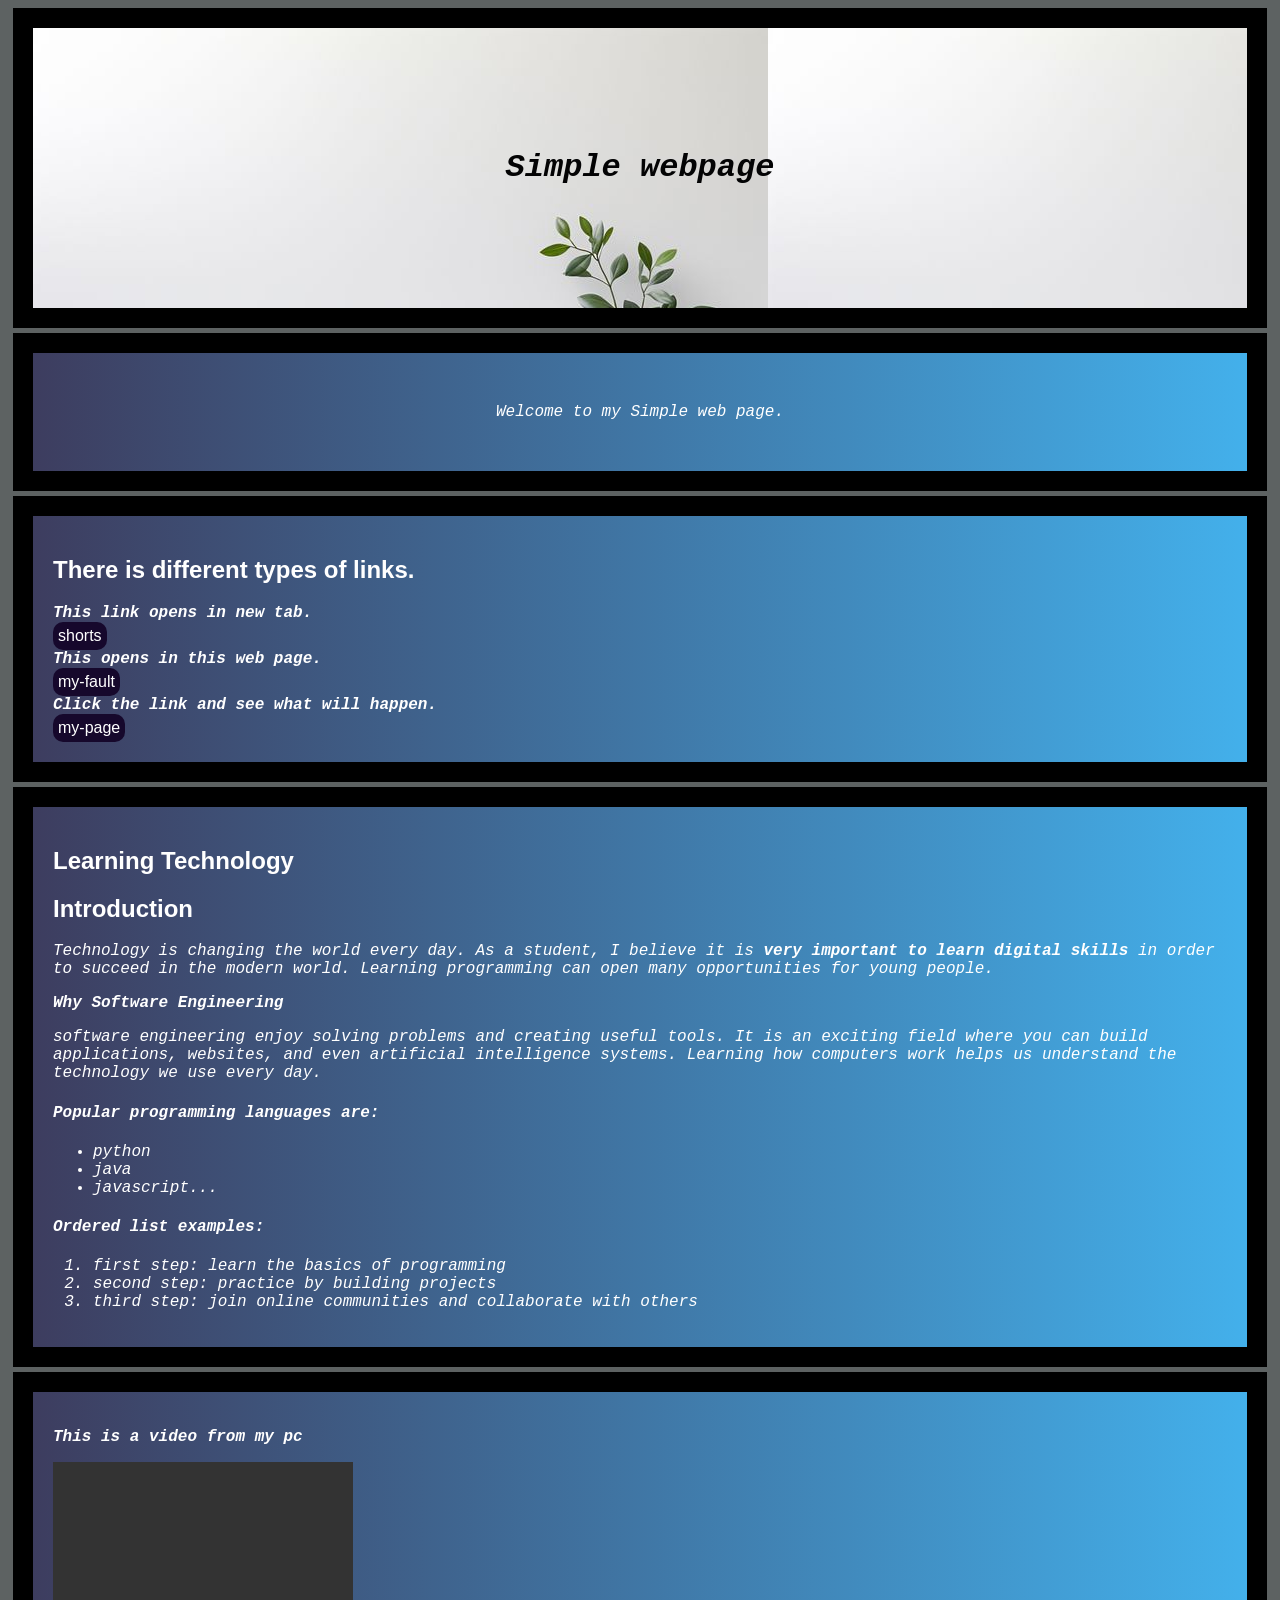
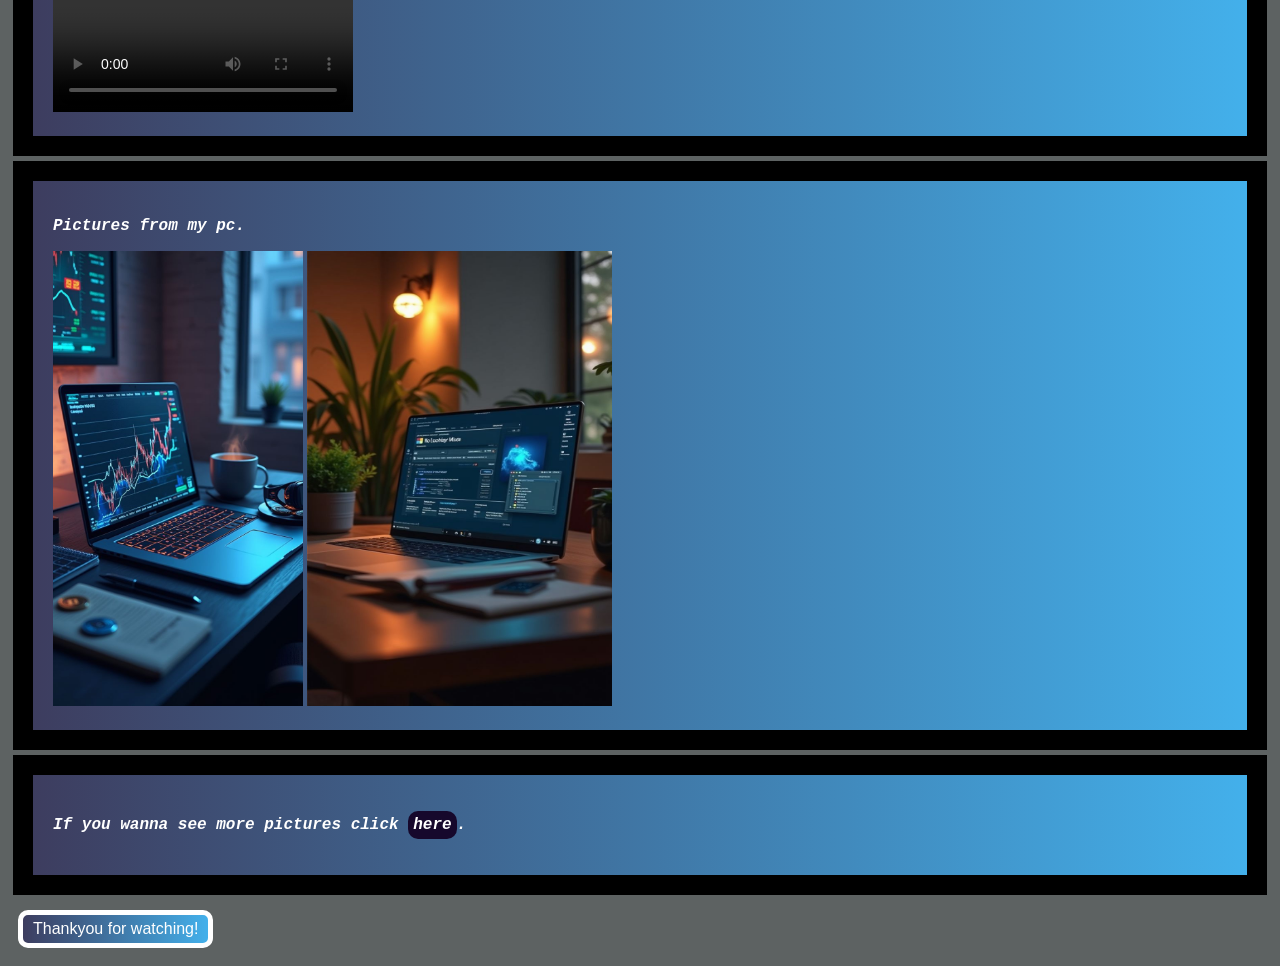
<file: index.html>
<!DOCTYPE html>
<html lang="en">
<head>
    <meta charset="UTF-8">
    <meta name="viewport" content="width=device-width, initial-scale=1.0">
  <link rel="stylesheet" href="style.css">
   <div class="Title"> <h1>Simple webpage</h1></div>
</head>

<body>

  <div id="heading"> Welcome to my Simple web page.</div>
  <section>
    <h2>There is different types of links.</h2>

    <div class="links">
    <strong>This link opens in new tab.</strong><br>
    </div>
    <a href="https://youtube.com/shorts/PqWLMSGN3SU?si=qf3Odrg6R6M-B9Il" target="_blank" rel="noopener noreferrer" class="btn">  shorts</a><br> 
    
    <div class="links">
    <strong>This opens in this web page.</strong><br>
    </div>
     <a href="https://youtube.com/shorts/PqWLMSGN3SU?si=qf3Odrg6R6M-B9Il" class="btn">   my-fault</a><br>
      
    <div class="links">
   <strong> Click the link and see what will happen.</strong><br> 
    </div>
    <a href="html-code/refer.html" target="_blank" rel="noopener noreferrer" class="btn">  my-page</a>
  
  </section>

  <section>
     <h1> Learning Technology</h1>

    <h2>Introduction</h2>
     <!-- strong for bold word-->
    <p>
        Technology is changing the world every day. As a student, I believe it is 
        <strong>very important to learn digital skills</strong> in order to succeed 
        in the modern world. Learning programming can open many opportunities 
        for young people.
    </p>

    <h3>Why  Software Engineering</h3>
    <!--to make text italic-->
    <p>
        software engineering  enjoy solving problems and 
        creating useful tools. It is an exciting field where you can build 
        applications, websites, and even artificial intelligence systems. 
        <em>Learning how computers work</em> helps us understand the technology 
        we use every day.
    </p>
    <div>
    <h4>Popular programming languages are:</h4>
    <ul>
        <li>python</li>
        <li>java</li>
        <li>javascript...</li>
    </ul>
    <h4>Ordered list examples:</h4>
    <ol>
        <li>first step: learn the basics of programming</li>
        <li>second step: practice by building projects</li>
        <li>third step: join online communities and collaborate with others</li>
    </ol>
</div>
  </section>

  <section>
    <h3>This is a video from my pc</h3>
    <video width="300px" height="250px" controls>
        <source src="video/video1.mp4" type="video/mp4">
        sorry, your browser doesn't support the video tag.
    </video>
  </section>
  <section>
    <h3> Pictures from my pc.</h3>
    <img src="images/pic2.jpg" alt =" beautiful picture" width="250px" height="455px">
    <img src="images/photo.jpg" alt="Night vibes with computer" width="305px" height="455px">
  </section>

  <section>
    <h3>If you wanna see more pictures click <a href="html-code/pictures.html" class="btn">here</a>.</h3>
  </section>

  <!-- <span>It's my first website</span><br> -->
  <span>Thankyou for watching!</span>
</body>
</html>
</file>
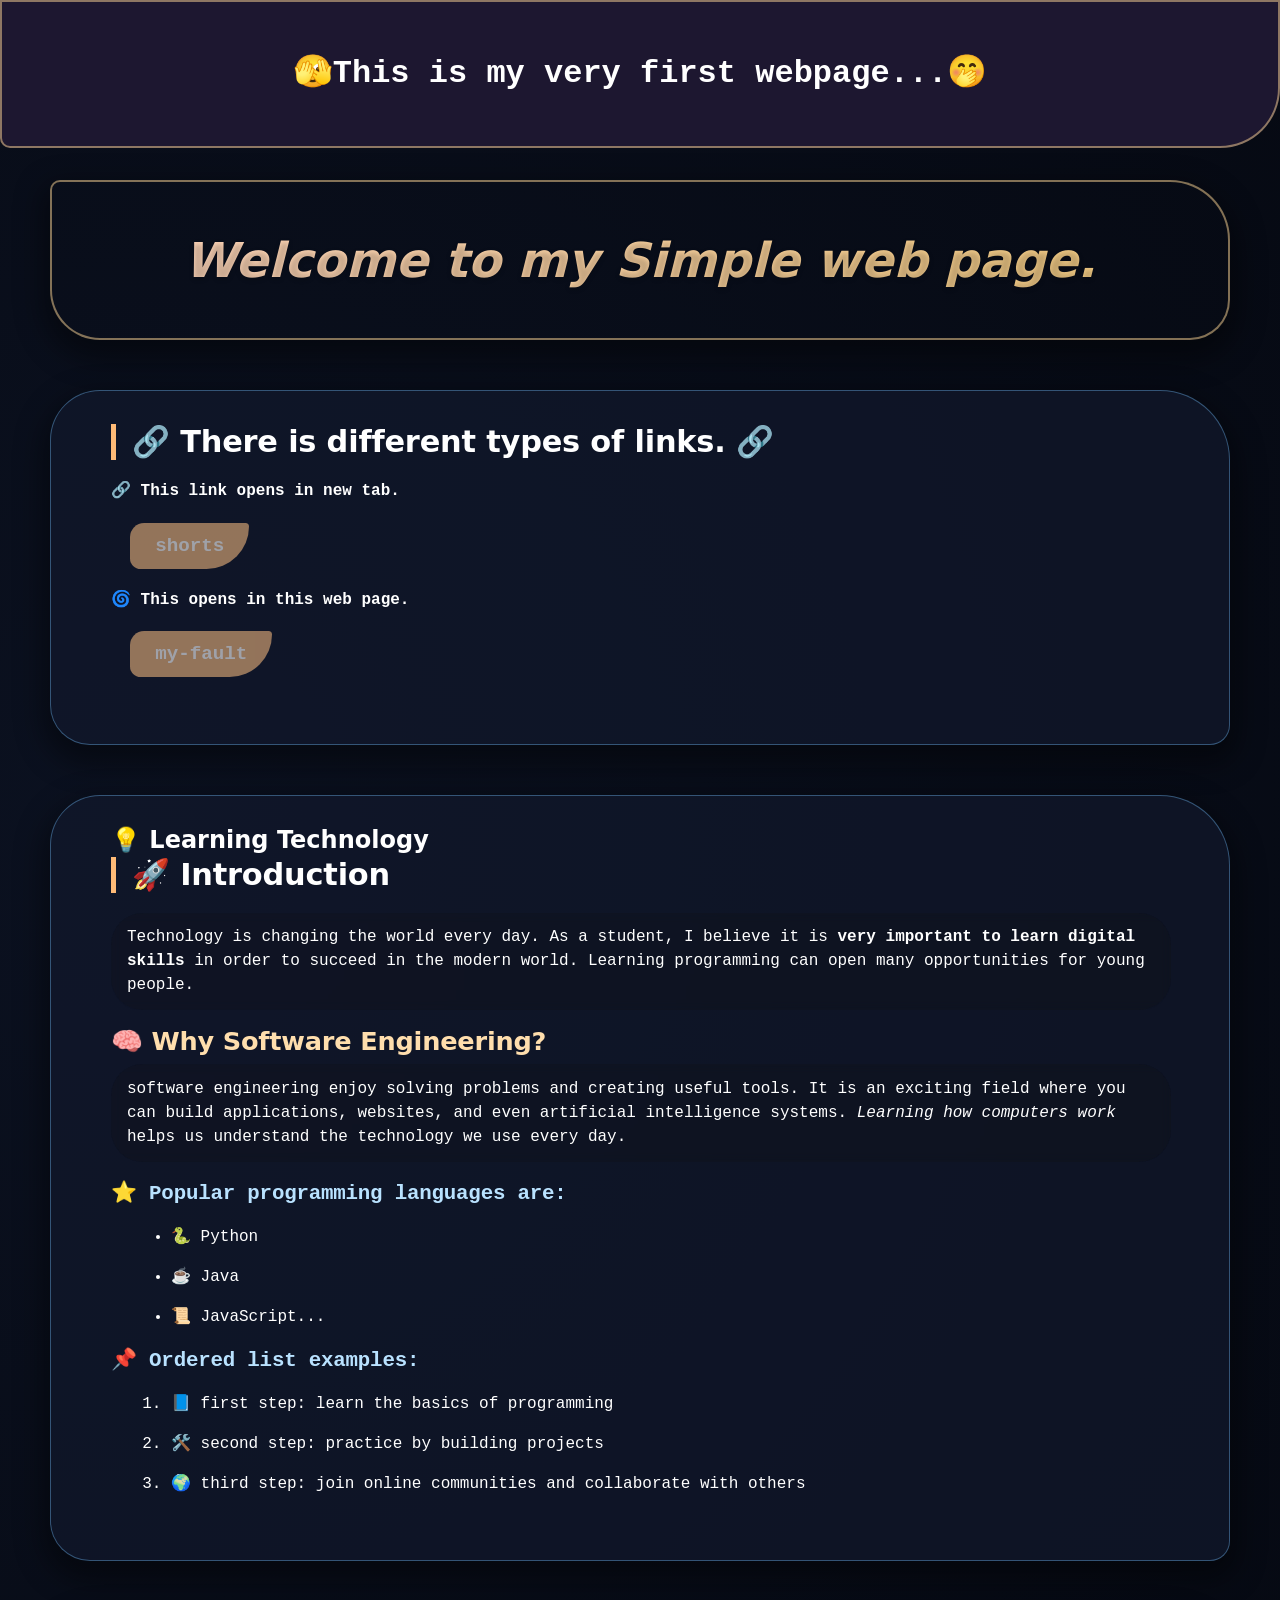
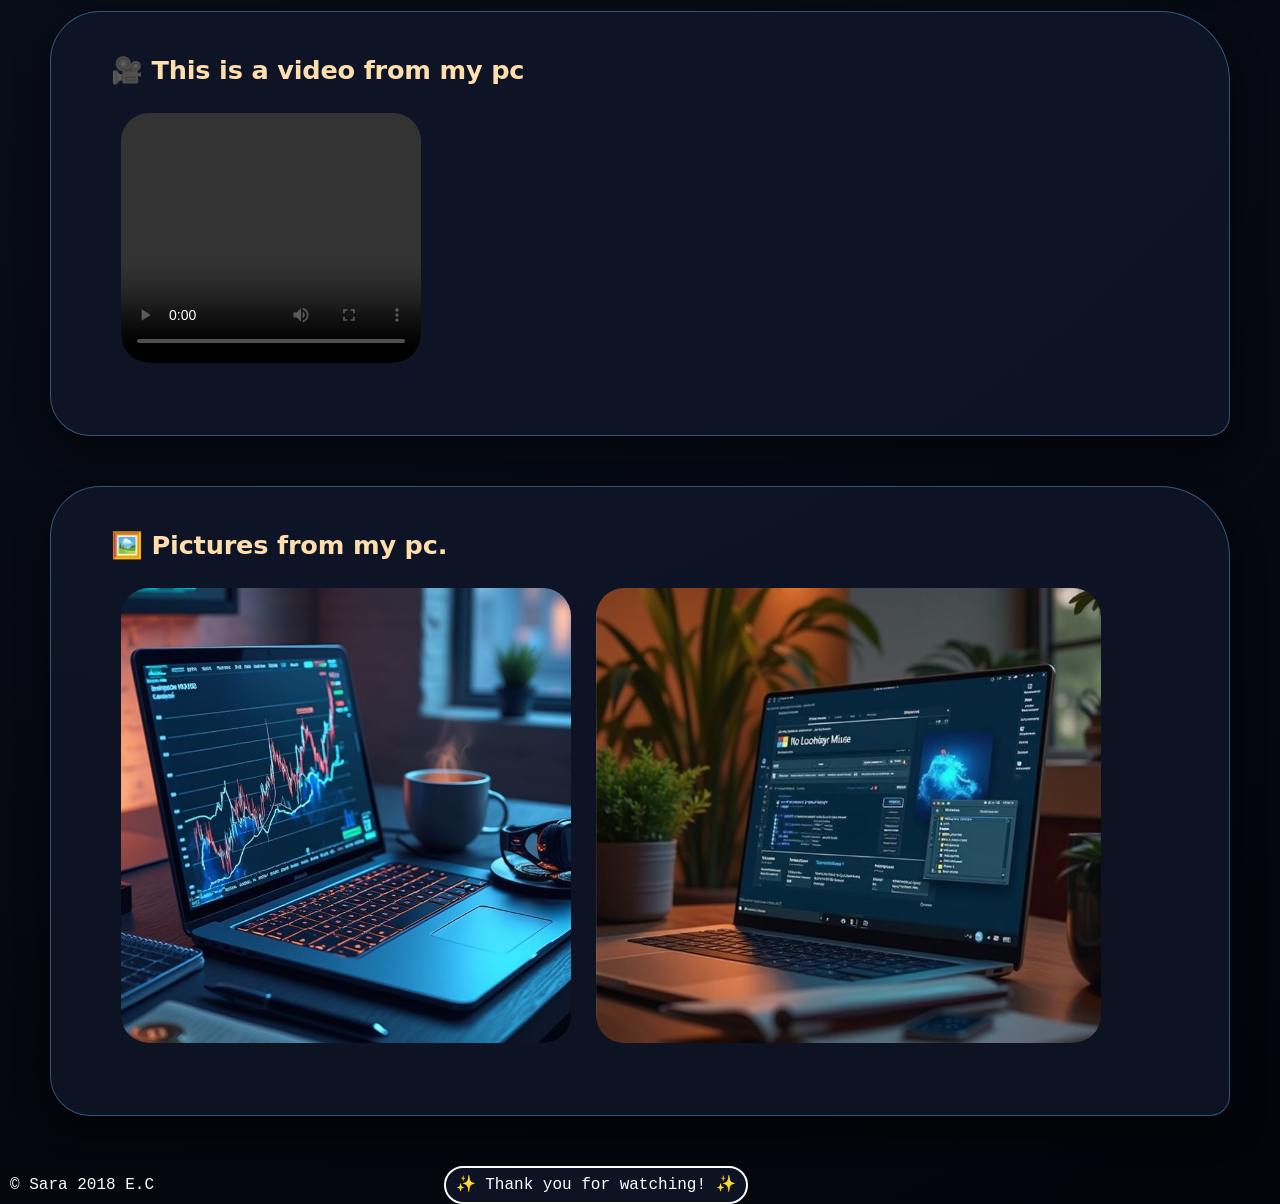
<file: updated/index.html>
<!DOCTYPE html>
<html lang="en">
<head>
    <meta charset="UTF-8">
    <meta name="viewport" content="width=device-width, initial-scale=1.0">
  <link rel="stylesheet" href="index.css">
   
</head>
 <body>
  <div class="Title"> <h1>🫣This is my very first webpage...🤭</h1></div>
  <section id="heading"><h1><em> Welcome to my Simple web page.</em></h1></section>
  <section>
    <h2>🔗 There is different types of links. 🔗</h2>

    <div class="links">
    <strong>🔗 This link opens in new tab.</strong><br>
    </div>
    <a href="https://youtube.com/shorts/PqWLMSGN3SU?si=qf3Odrg6R6M-B9Il" target="_blank" rel="noopener noreferrer" class="btn">  shorts</a><br> 
    
    <div class="links">
    <strong>🌀 This opens in this web page.</strong><br>
    </div>
     <a href="https://youtube.com/shorts/PqWLMSGN3SU?si=qf3Odrg6R6M-B9Il" class="btn">   my-fault</a><br>
      
  </section>

  <section>
      <h1>💡 Learning Technology</h1>

    <h2>🚀 Introduction</h2>
    <!-- strong for bold word-->
    <p>
        Technology is changing the world every day. As a student, I believe it is 
        <strong>very important to learn digital skills</strong> in order to succeed 
        in the modern world. Learning programming can open many opportunities 
        for young people.
    </p>

    <h3>🧠 Why Software Engineering?</h3>
    <!--to make text italic-->
    <p>
        software engineering  enjoy solving problems and 
        creating useful tools. It is an exciting field where you can build 
        applications, websites, and even artificial intelligence systems. 
        <em>Learning how computers work</em> helps us understand the technology 
        we use every day.
    </p>
    <div>
        <h4>⭐ Popular programming languages are:</h4>
        <ul>
            <li>🐍 Python</li>
            <li>☕ Java</li>
            <li>📜 JavaScript...</li>
        </ul>
        <h4>📌 Ordered list examples:</h4>
        <ol>
            <li>📘 first step: learn the basics of programming</li>
            <li>🛠️ second step: practice by building projects</li>
            <li>🌍 third step: join online communities and collaborate with others</li>
        </ol>
    </div>
  </section>

  <section>
    <h3>🎥 This is a video from my pc</h3>
    <video width="300px" height="250px" controls>
        <source src="../video/video1.mp4" type="video/mp4">
        sorry, your browser doesn't support the video tag.
    </video>
  </section>
  <section>
    <h3>🖼️ Pictures from my pc.</h3>
    <img src="../images/pic2.jpg" alt =" beautiful picture" width="450px" height="455px">
    <img src="../images/photo.jpg" alt="Night vibes with computer" width="505px" height="455px">
  </section>



   <!-- <span>It's my first website</span><br> -->
   <div id="foot">
    <span>&copy; Sara 2018 E.C </span> 
    <span class="bye">✨ Thank you for watching! ✨</span>
    </div>

</body>
</html>
</file>
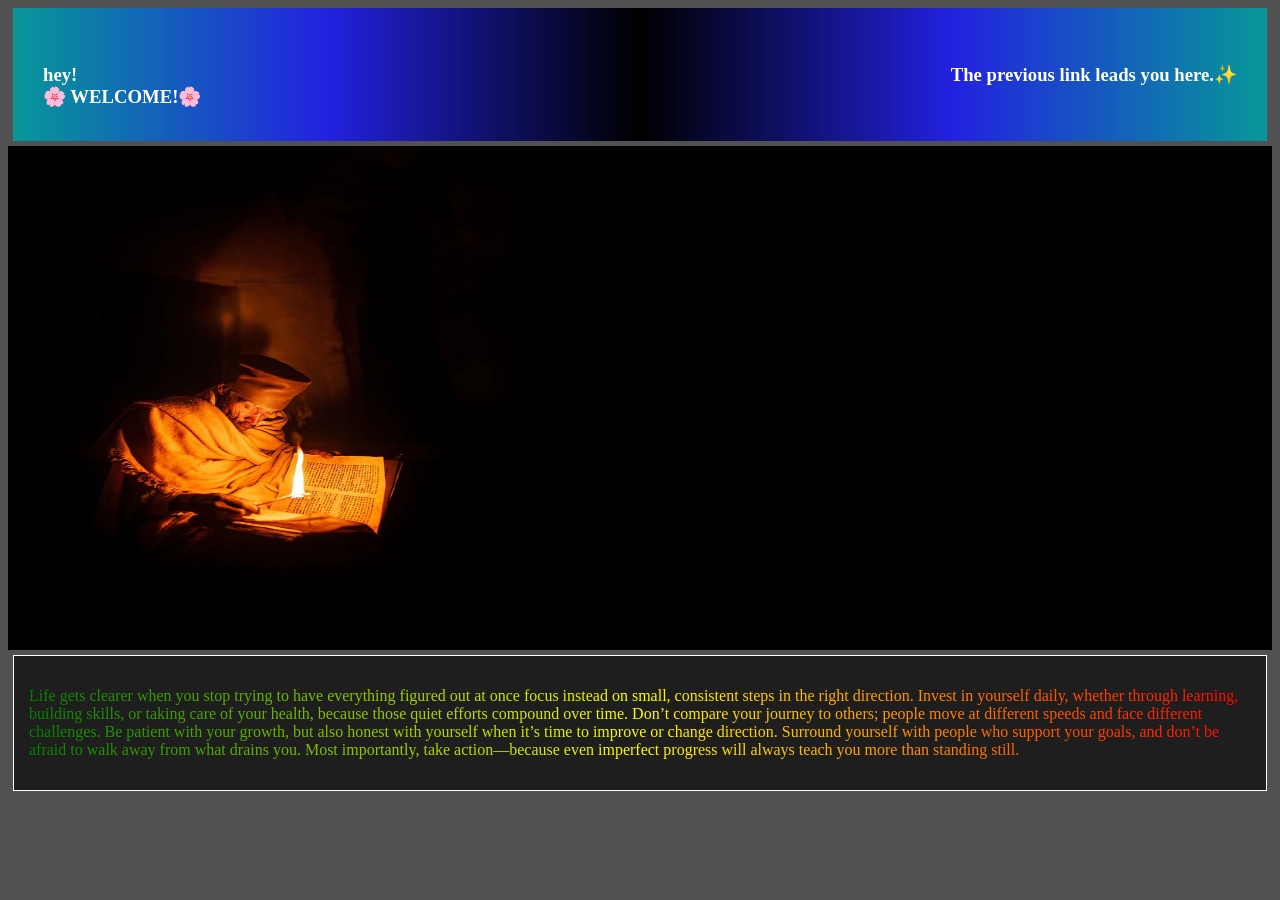
<file: html-code/refer.html>
<!DOCTYPE html>
<html lang="en">
<head>
    <meta charset="UTF-8">
    <meta name="viewport" content="width=device-width, initial-scale=1.0">
    <style>
        body{
            background: rgb(81, 81, 81);
            font-family: 'Times New Romans';
            color: white;

        }
        .box{
            background: linear-gradient(to right, rgb(7, 152, 152),rgb(34, 34, 224),black,rgb(34, 34, 224),rgb(7, 152, 152));
            margin: 5px;
            padding: 15px 30px;
            display: flex;
            align-items: center;
            justify-content: space-between;
        
        }
        .box:hover{
            transform: scale(1.03);
        }
        
        .d{
            background-color: #1e1e1e;
            margin: 5px;
            padding: 15px;
            border:1px solid white;
        }
        .d p{
            background: linear-gradient(to right,green, yellow, red);
            background-clip: text;
            -webkit-background-clip: text;
            -webkit-text-fill-color: transparent;
            /* text-shadow: 0 0 10px rgba(0,0,0,0.4); */
            /* display: inline-block; */
        }
         .d:hover{
            transform: scale(1.03);
         }
        section {
         background:black;
        }
        
        p{
            color:white;
        }

        
    </style>
</head>
<body>
    <div class="box">
    <div> <h3> <br> hey! <br>🌸 WELCOME!🌸<br></h3></div>
    <div><h3> The previous link leads you here.✨</h3></div>
    </div>
    <section >
    <img src="../images/Abat.jpg" alt="this pictures shows a prayer in the silence."  
     width="500px" height="500px" > 
    </section>
    
    <div class="d">
        <p>
        Life gets clearer when you stop trying to have everything figured out at once
        focus instead on small, consistent steps in the right direction. 
        Invest in yourself daily, whether through learning, building skills, 
        or taking care of your health, because those quiet efforts compound over time.
         Don’t compare your journey to others; people move at different speeds and face different challenges.
          Be patient with your growth, but also honest with yourself when it’s time to improve or change direction. 
          Surround yourself with people who support your goals, and don’t be afraid to walk away from what drains you.
           Most importantly, take action—because even imperfect progress will always teach you more than standing still.

            </p>
        </div>
        <br>

        
</body>
</html>
</file>
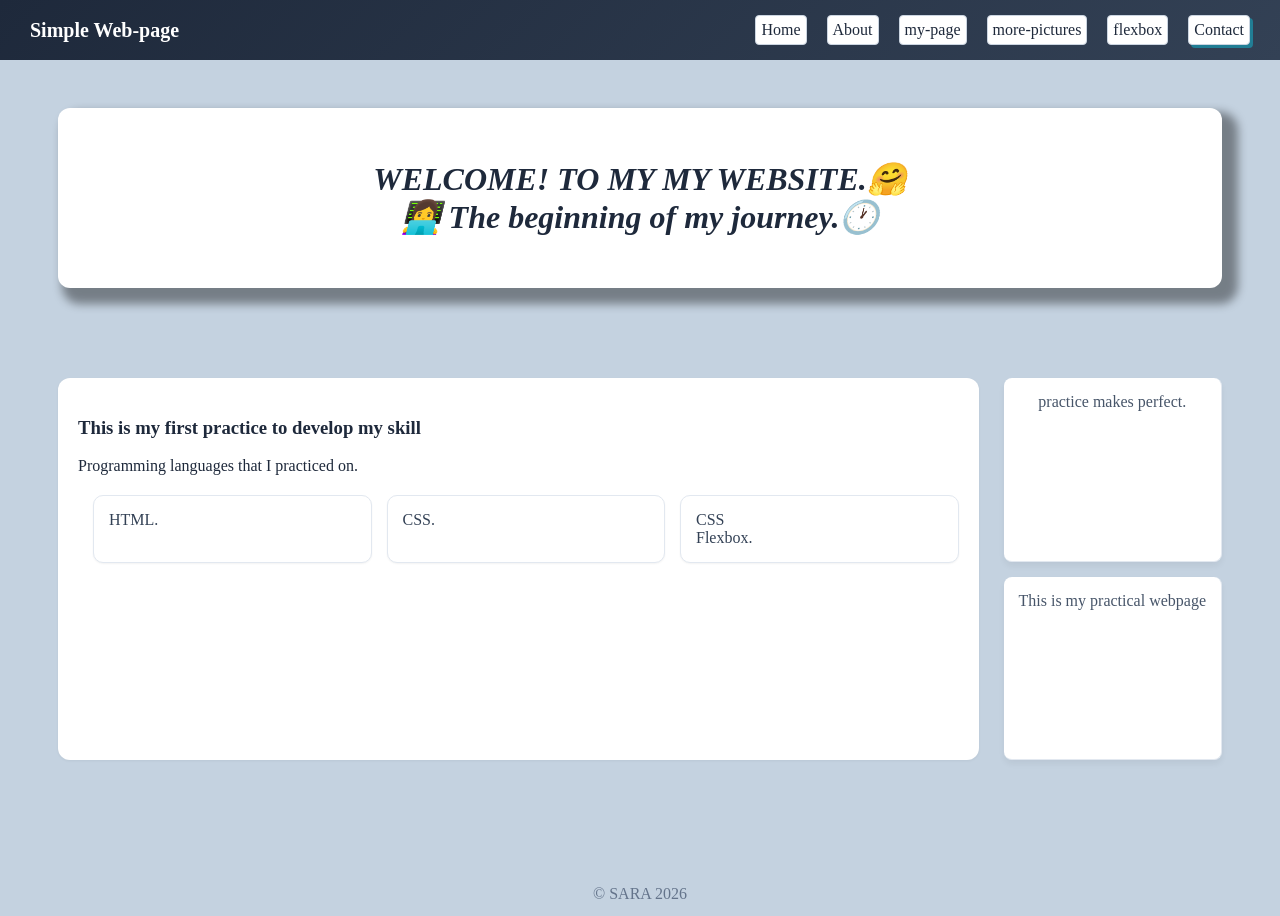
<file: main code/main.html>
<!DOCTYPE html>
<html lang="en">
<head>
    <meta charset="UTF-8">
    <meta name="viewport" content="width=device-width, initial-scale=1.0">
  <link rel="stylesheet" href="main.css">
   
</head>
 <body>

  <div class="navbar"> 
    <div class="logo">Simple Web-page</div>
    <div class="nav-links">
        <a href="#" class="btn">Home</a>
        <a href="../updated/index.html" class="btn">About</a>
        <a href="../other-pages/refer.html" target="_blank" rel="noopener noreferrer" class="btn">  my-page</a>
        <a href="/../other-pages/pictures.html" class="btn">more-pictures</a>
        <a href="../updated/flex.html" class="btn">flexbox</a>
        <a href="https://github.com/Sara-T7/About-Me" class="btn" style="box-shadow:  3px 3px rgba(8, 217, 245, 0.4) ;">Contact</a>
     </div>
</div>
    
    <div class="heading"><h1><em>WELCOME! TO MY MY WEBSITE.🤗<br>   👩‍💻 The beginning of my journey.🕐</em></h1></div>


    <div class="main">

        <div class="content">
            <h3>This is my first practice to develop my skill</h3>
            <p>Programming languages that I practiced on.</p>

            <div class="cards"> <br>
                <div class="card"> HTML.</div>
                <div class="card">  CSS.</div>
                <div class="card"> CSS <br>Flexbox.</div>
            </div>

        </div>

         <div class="sidebar">
            <div> practice makes perfect.</div>
            <div>This is my practical webpage</div>
        </div>

    </div>
    <div class="footer">
        <span> © SARA 2026  </span>
        
    </div>

    </body>
    </html>
</file>
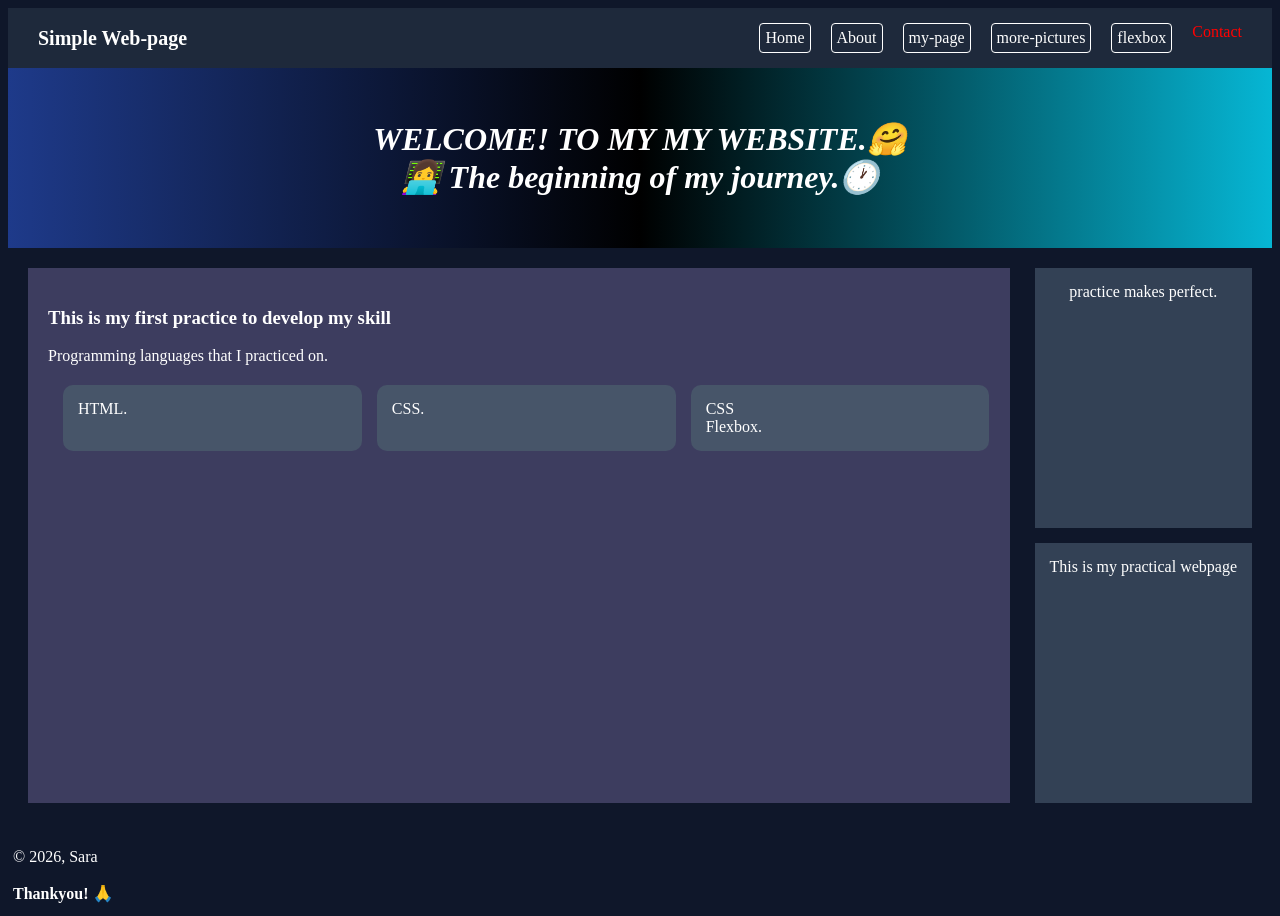
<file: main code/z_html.html>
<!DOCTYPE html>
<html lang="en">
<head>
    <meta charset="UTF-8">
    <meta name="viewport" content="width=device-width, initial-scale=1.0">
  <link rel="stylesheet" href="../updated/z_style.css">
   
</head>
 <body>

  <div class="navbar"> 
    <div class="logo">Simple Web-page</div>
    <div class="nav-links">
        <a href="#" class="btn">Home</a>
        <a href="../updated/index.html" class="btn">About</a>
        <a href="../html-code/refer.html" target="_blank" rel="noopener noreferrer" class="btn">  my-page</a>
        <a href="/../html-code/pictures.html" class="btn">more-pictures</a>
        <a href="../updated/flex.html" class="btn">flexbox</a>
        <a href="#" style="color: red;" >Contact</a>
     </div>
</div>
    
    <div class="heading"><h1><em>WELCOME! TO MY MY WEBSITE.🤗<br>   👩‍💻 The beginning of my journey.🕐</em></h1></div>


    <div class="main">

        <div class="content">
            <h3>This is my first practice to develop my skill</h3>
            <p>Programming languages that I practiced on.</p>

            <div class="cards"> <br>
                <div class="card"> HTML.</div>
                <div class="card">  CSS.</div>
                <div class="card"> CSS <br>Flexbox.</div>
            </div>

        </div>

         <div class="sidebar">
            <div> practice makes perfect.</div>
            <div>This is my practical webpage</div>
        </div>

    </div>
    <div class="footer">
        <div>© 2026, Sara 
        <div><br><strong>Thankyou! 🙏</strong></div>
        </div>
    </div>

    </body>
    </html>













<!-- 


  <section>
    <h2>There is different types of links.</h2>

    <div class="links">
    <strong>This link opens in new tab.</strong><br>
    </div>
    <a href="https://youtube.com/shorts/PqWLMSGN3SU?si=qf3Odrg6R6M-B9Il" target="_blank" rel="noopener noreferrer" class="btn">  shorts</a><br> 
    
    <div class="links">
    <strong>This opens in this web page.</strong><br>
    </div>
     <a href="https://youtube.com/shorts/PqWLMSGN3SU?si=qf3Odrg6R6M-B9Il" class="btn">   my-fault</a><br>
      
    <div class="links">
   <strong> Click the link and see what will happen.</strong><br> 
    </div>
    <a href="html-code/refer.html" target="_blank" rel="noopener noreferrer" class="btn">  my-page</a>
  
  </section>

  <section>
     <h1> Learning Technology</h1>

    <h2>Introduction</h2>
  -->
    <!-- <p>
        Technology is changing the world every day. As a student, I believe it is 
        <strong>very important to learn digital skills</strong> in order to succeed 
        in the modern world. Learning programming can open many opportunities 
        for young people.
    </p> -->

    <!-- <h3>Why  Software Engineering</h3> -->
    <!--to make text italic-->
    <!-- <p>
        software engineering  enjoy solving problems and 
        creating useful tools. It is an exciting field where you can build 
        applications, websites, and even artificial intelligence systems. 
        <em>Learning how computers work</em> helps us understand the technology 
        we use every day.
    </p>
    <div>
    <h4>Popular programming languages are:</h4>
    <ul>
        <li>python</li>
        <li>java</li>
        <li>javascript...</li>
    </ul>
    <h4>Ordered list examples:</h4>
    <ol>
        <li>first step: learn the basics of programming</li>
        <li>second step: practice by building projects</li>
        <li>third step: join online communities and collaborate with others</li>
    </ol>
</div>
  </section> -->

  <!-- <section>
    <h3>This is a video from my pc</h3>
    <video width="300px" height="250px" controls>
        <source src="video/video1.mp4" type="video/mp4">
        sorry, your browser doesn't support the video tag.
    </video>
  </section>
  <section>
    <h3> Pictures from my pc.</h3>
    <img src="images/pic2.jpg" alt =" beautiful picture" width="250px" height="455px">
    <img src="images/photo.jpg" alt="Night vibes with computer" width="305px" height="455px">
  </section>

  <section>
    <h3>If you wanna see more pictures click <a href="html-code/pictures.html" class="btn">here</a>.</h3>
  </section> -->


   <!-- <span>It's my first website</span><br> -->
   <!-- <div id="foot">
  <span>Thankyou for watching!</span>
  </div>

</body>
</html> -->
</file>
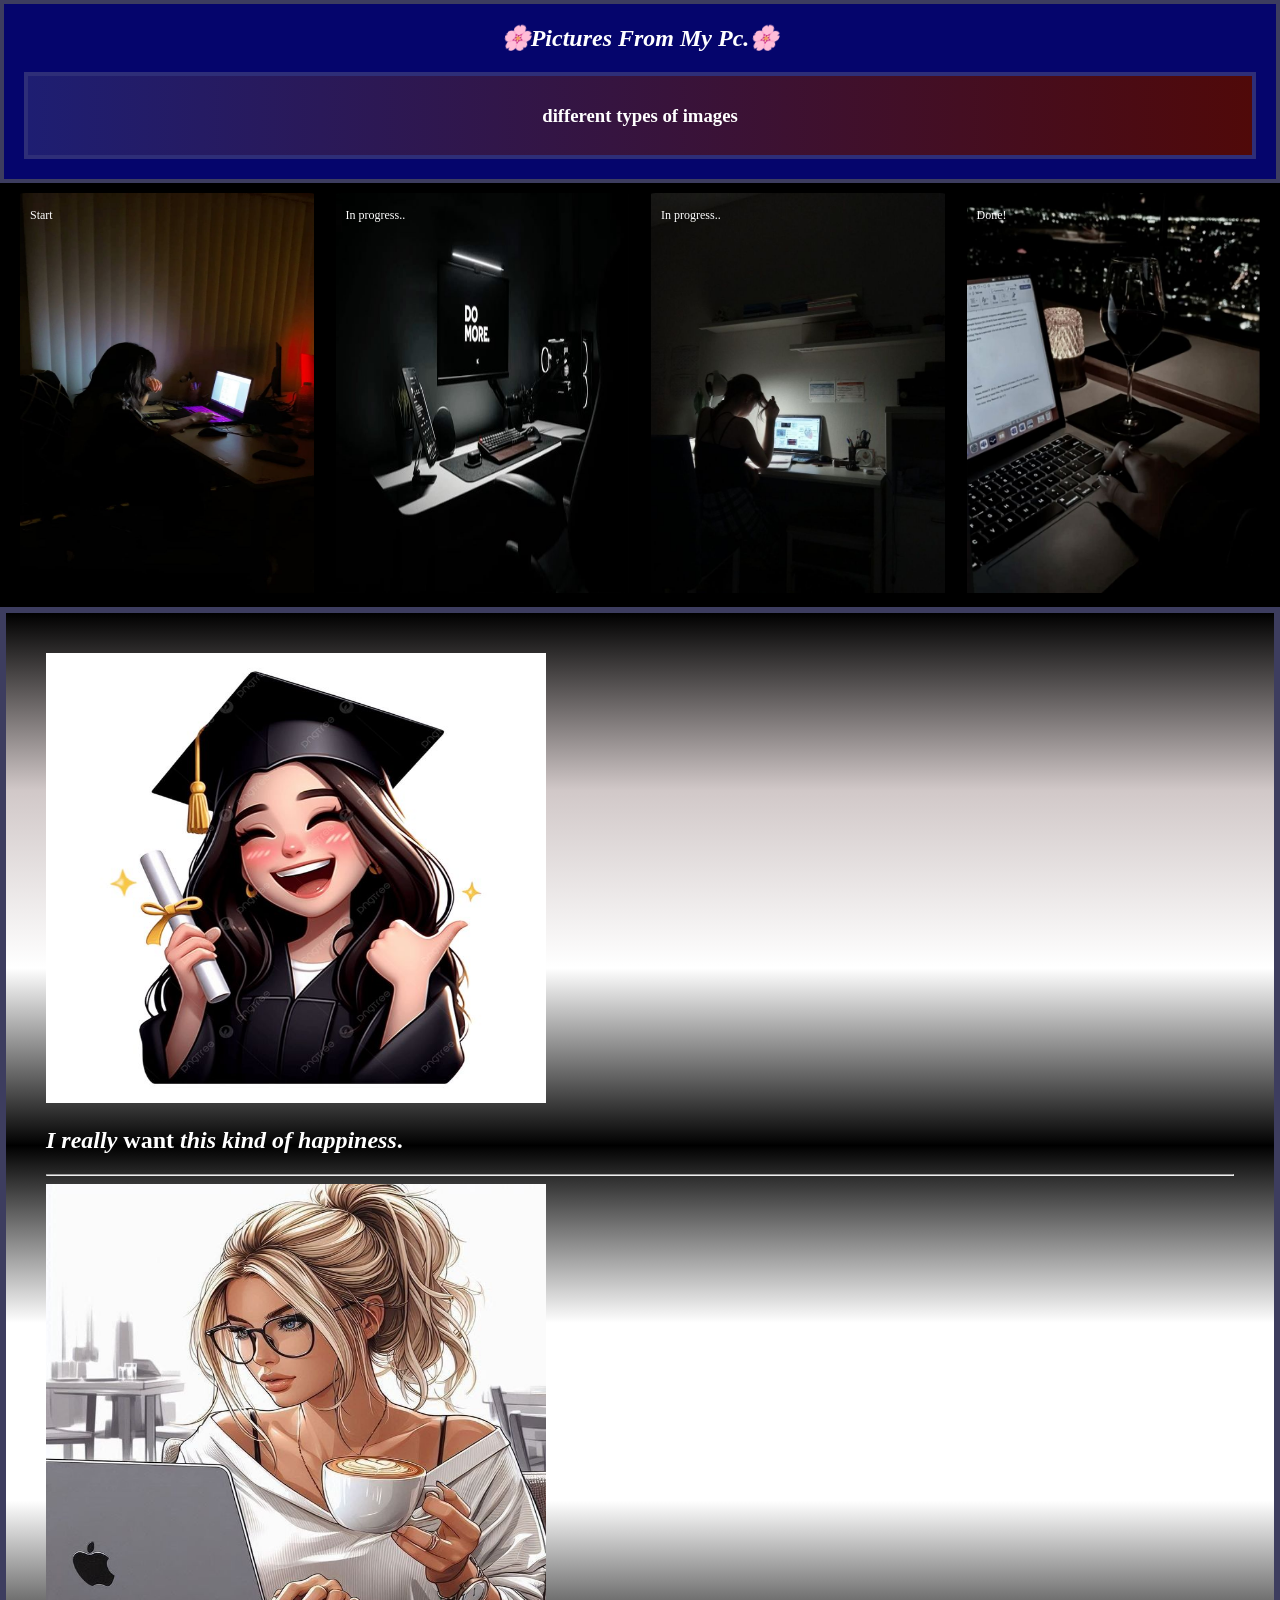
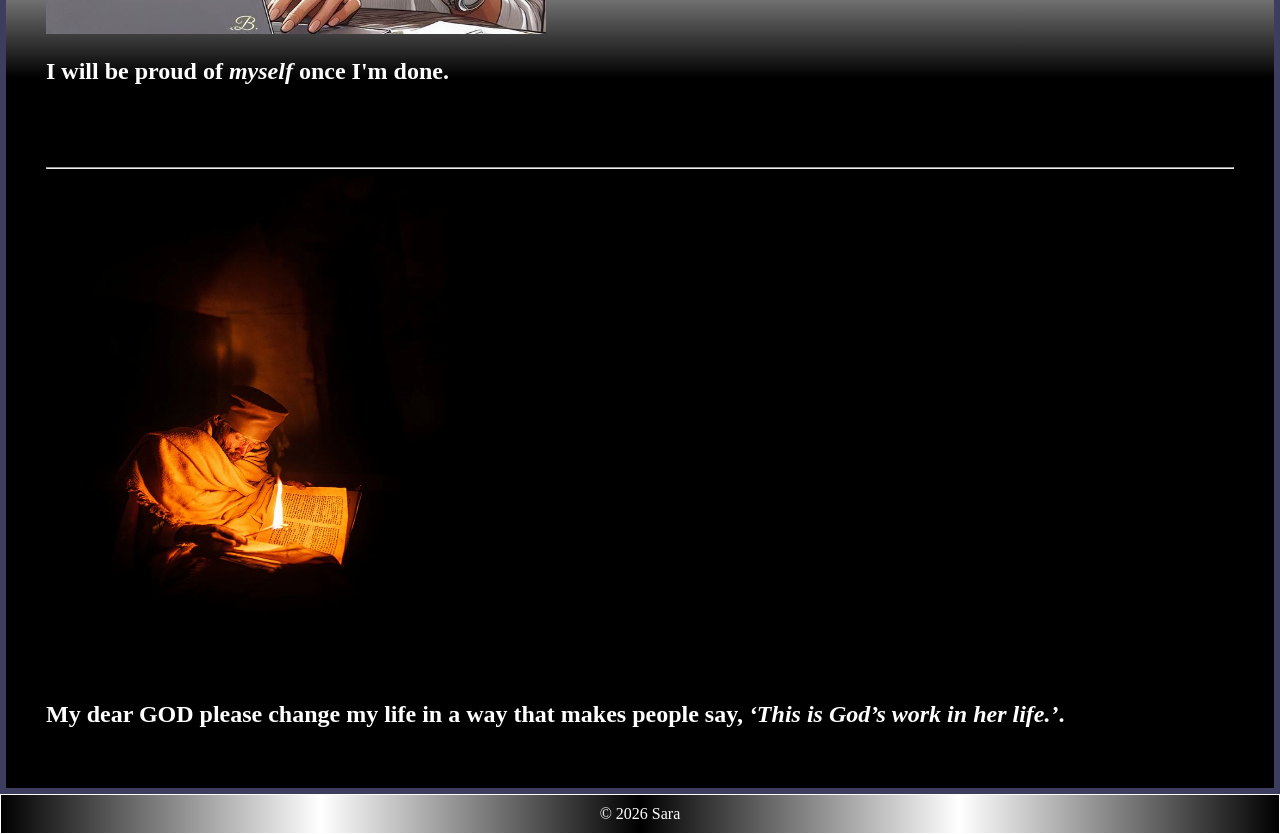
<file: other-pages/pictures.html>
<!DOCTYPE html>
<html lang="en">
<head>
    <meta charset="UTF-8">
    <meta name="viewport" content="width=device-width, initial-scale=1.0">
    <title>pictures page</title>
     
    <style>
        body{
           background-color:rgba(1, 27, 27, 0.667);
            font-family: times New Roman;
            padding: 0;
            margin: 0;
            display: flex;
            flex-direction: column;
            height: 100vh;
            width: 100%;
            overflow-x: hidden;

        }
        .pictures {
            background: linear-gradient(to bottom, black,rgb(209, 200, 200),white,black,white,white,black,
            black,black,black,black);
            padding: 40px;
            border: 6px solid #3d3d5f;
            flex: 1;
            
        }
        .heading{
          background: rgb(5, 5, 108);
           border: 4px solid #3d3d5f;
           text-align: center;
           flex: 1;
           color: white;
        }
          .heading:hover{
            background: linear-gradient(to right, rgb(30, 30, 114), rgb(80, 9, 9));
           }
           .title{
            background: linear-gradient(to right, rgb(30, 30, 114), rgb(80, 9, 9));
            display: flex;
            padding: 10px;
            margin: 20px;
            border: 4px solid rgb(46, 46, 120);
           justify-content: center;
            }
        /*         
        .title:hover{
           background: linear-gradient(to right,aqua, blue);
        } */
        .footer{
            background: linear-gradient(to right, black,white,black,white,black);
            text-align: center;
            color: white;
            border: 1px solid white;
            padding: 10px;

        }
        .gallery{
            background: black;
            display: grid; /* to arrange items in row and columns */
            grid-template-columns: repeat(auto-fit, minmax(280px, 1fr));  /* display column, repeat for many column, auto fit(if we add more),
                                                                          each column at least 280px wide and can grow to fill space (1fr = means "take remaining available space equally") or stretch them evenly-----totally it make the page responsive even for mobile */
            gap: 2px;
            padding:10px;
        }
        .gallery .card {
            padding: 0 10px;
            position: relative;
            overflow: hidden;
            border-radius: 15px;
        }
        .gallery .card img{
            width: 100%;
            height: 400px;
            object-fit: over;
            transition: 0.5s;
        }
        .gallery .card:hover img{
            transform: scale(1.03);
        }
        .card p{
            font-size: 15px;
            background: linear-gradient(to right,white, rgb(53, 237, 201), white);
            background-clip: text;
            -webkit-background-clip: text;
            -webkit-text-fill-color: transparent;
        }
        .gallery .badge{
           position: absolute;
           top: 5px;
           left: 10px;   /* top/left position on card*/
           padding: 10px 10px;   /* space inside badge*/
           color: white;
           font-size: 12px;
           border-radius: 15px;
        }
        .gallery .overlay{
            position: absolute;
            width: 100%;
            height: 100%;
            background: rgba(0,0,0,0.6);
            opacity: 0;     /* Makes the overlay completely invisible at first then on hover 0 → 1 = fade in effect */
            bottom:0;  /*  Positions the overlay starting from the bottom of the card */
            transition: 0.5s;
            display:flex;
            flex-direction: column;
            justify-content: end; /* can say flex-end, push to the end of flex direction */
         }
         .gallery .card:hover .overlay{
            opacity: 1;
         }
         .gallery .text{
            padding: 5px;
         }
         .gallery .text h3{
          background: linear-gradient(to right,green, yellow, red,red,red);
          background-clip: text;
          -webkit-background-clip: text;
          -webkit-text-fill-color: transparent; 
          /* margin: 0;  */
         }
         h2{
            color: white;
         }


    </style>
</head>
<body>
   <div class="heading">
    <div><h2><em>🌸Pictures From My Pc.🌸</em></h2></div>
    <div class="title"> <h3> different types of images</h3></div>
   </div>

   <div class="gallery">

    <div class="card">
        <span class="badge">Start</span>
        <img src="../images/start.jpg">
        <div class="overlay">
            <div class="text">
                <h3>Start now.</h3>
                <p>Action beats waiting.</p>
            </div>
        </div>
    </div>

    <div class="card">
        <span class="badge">In progress..</span>
        <img src="../images/inprogress.jpg">
        <div class="overlay">
            <div class="text">
                <h3>Never give up.</h3>
                <p>keep going no matter how hard it gets.</p>
            </div>
        </div>
    </div>

    <div class="card">
        <span class="badge">In progress..</span>
        <img src="../images/do-more.jpg">
        <div class="overlay">
            <div class="text">
                <h3>Stand strong alone.</h3>
                <p>trust yourself and move forward with courage.</p>
            </div>
        </div>
    </div>

    <div class="card">
        <span class="badge">Done!</span>
        <img src="../images/done.jpg">
        <div class="overlay">
            <div class="text">
                <h3>self-made girl.</h3>
                <p>achieving your goal is success..</p>
            </div>
        </div>
    </div>

</div>



    <div class="pictures">
    <img src="../images/p1.png" alt="graduation photo" width="500" height="450">
    <h2> <em>I really</em> <strong> </strong>want</strong></strong> <em>this kind of happiness</em>.</h2>
    <hr>
    <img src="../images/p2.png" alt="a girl with coding." width="500" height="450">
    <h2>I will be <strong>proud </strong>of <em>myself</em> once I'm done.</h2><br><br><br>
    <hr>
    <img src="../images/prayer.jpg" alt="this pictures shows a prayer in the silence."  width="400px" height="500px"> 
    <h2>My dear <strong>GOD</strong> please change my life in a way that makes people say, <em>‘This is God’s work in her life.’</em>.</h2>
</div>

<div class="footer">
    © 2026 Sara
</div>
   
    
</body>
</html>
</file>
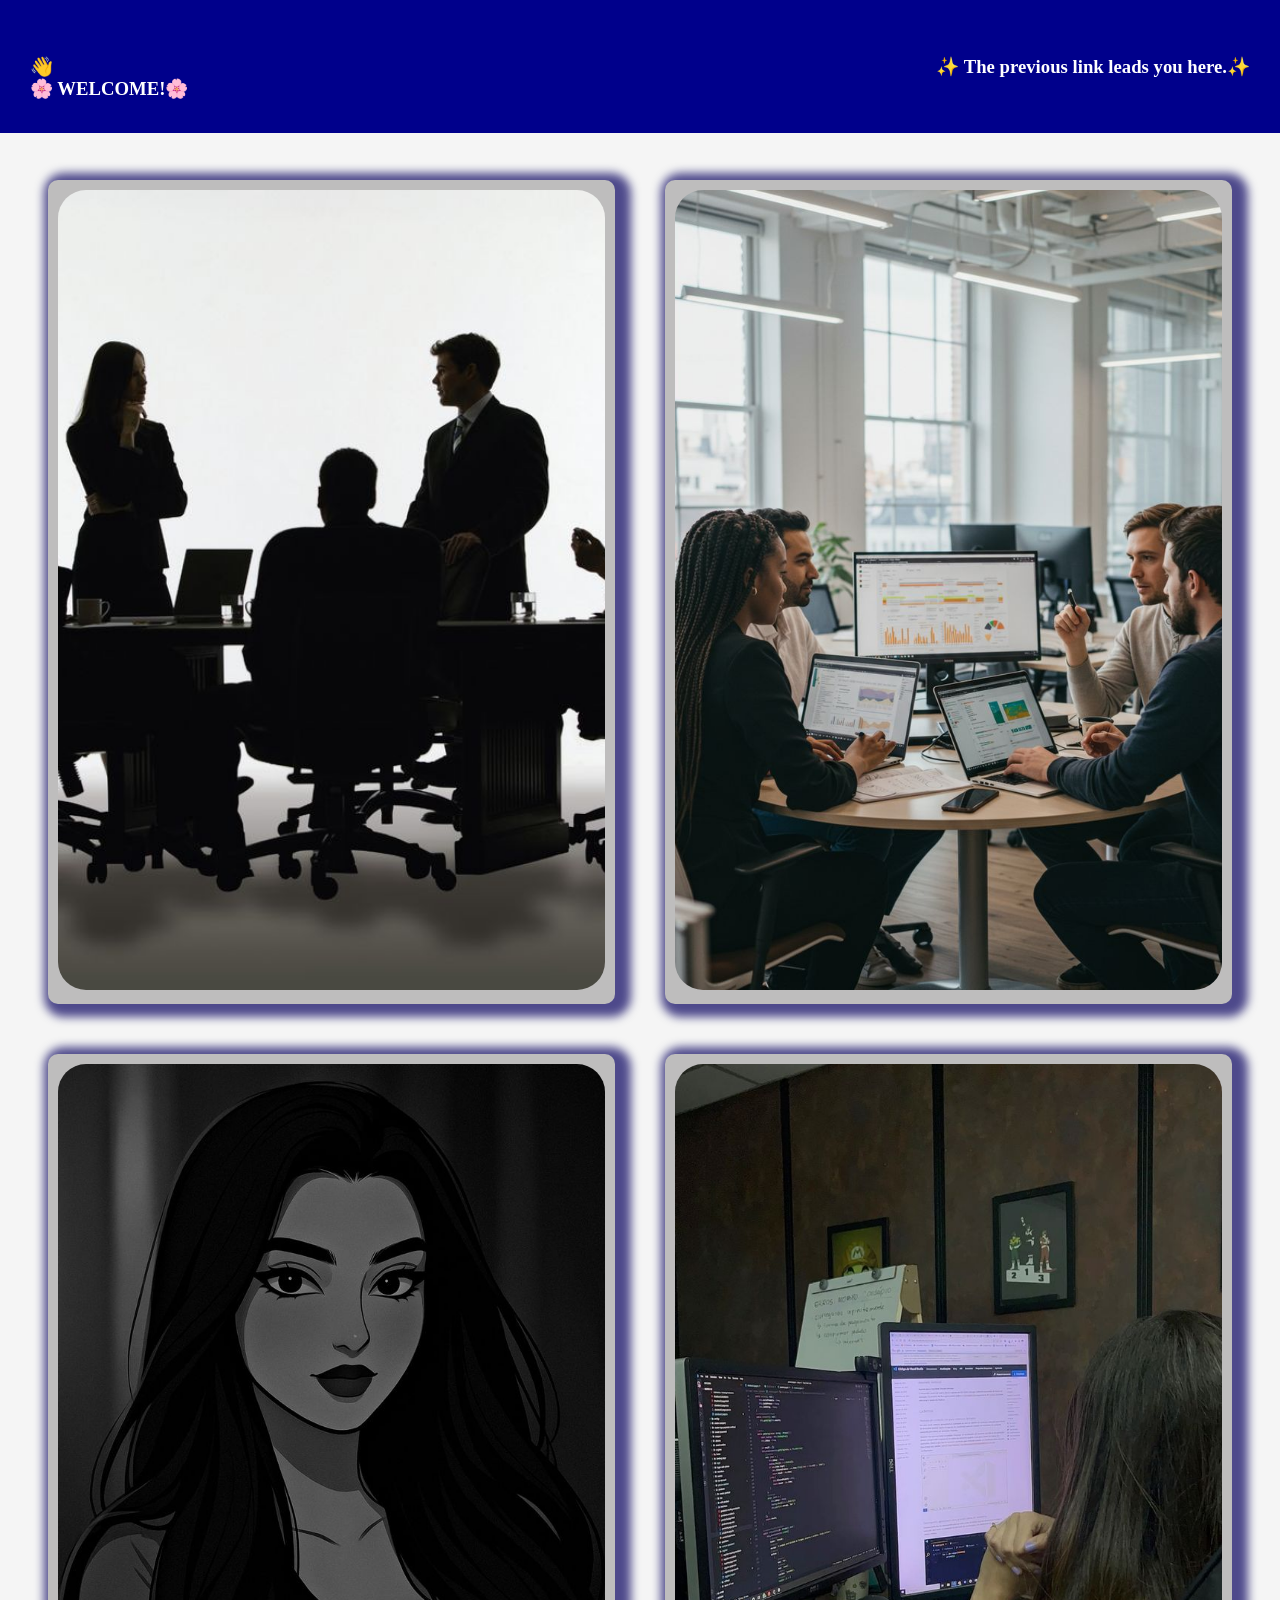
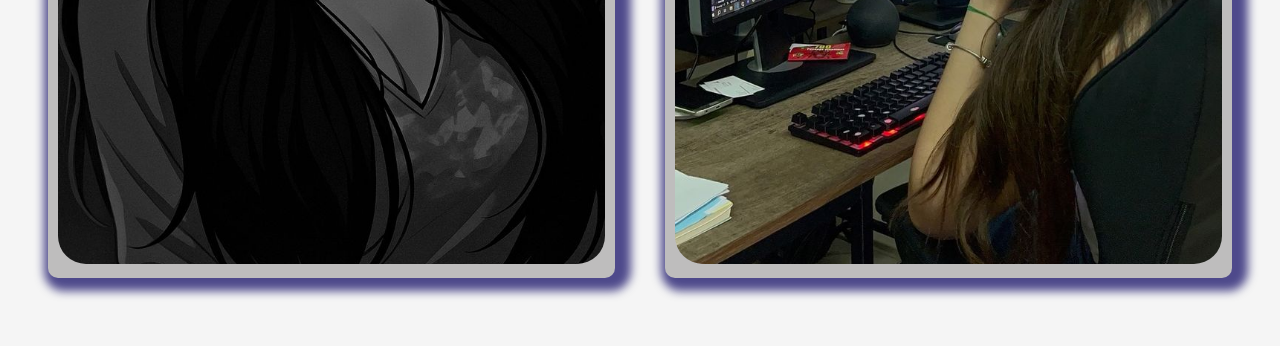
<file: other-pages/refer.html>
<!DOCTYPE html>
<html lang="en">
<head>
    <meta charset="UTF-8">
    <meta name="viewport" content="width=device-width, initial-scale=1.0">
    <style>
        body{
            background: whitesmoke;
            font-family: 'Times New Romans';
            color: white;
            position: relative;   

        }
        .box{
            position: fixed;
            top: 0;
            left: 0;
            right: 0;
            z-index: 100;
            padding: 15px 30px;
            display: flex;
             align-items: center;
             justify-content: space-between;
             background-color: darkblue;
             backdrop-filter: blur(280px);
        }
        .image{
            display: grid;
            grid-template-columns: repeat(2, 1fr);
            gap: 10px;
            padding: 40px 20px;
            margin-top: 120px;
        }
        .a{
            margin: 20px;
           padding: 10px;
           border-radius: 10px;

           transition: transform 0.3s ease;
           box-shadow: 6px 3px 10px 10px rgba(7, 0, 94, 0.7);
           background:rgb(190, 189, 189) ;
        }
        .a:hover{
            transform: translateY(-4px);
        }

        img{
            object-fit: cover;
            border-radius: 28px;
            width: 100%;
            height: 800px;

        }

        
    </style>
</head>
<body>
    <span class="box">
    <div> <h3> <br> 👋 <br>🌸 WELCOME!🌸<br></h3></div>
    <div><h3>✨ The previous link leads you here.✨</h3></div>
    </span>

    <section class="image">
        <div class="a">
           <img src="../images/Team.jpg"  > 
        </div>

       <div class="a">
        <img src="../images/group.jpg" >
       </div>
      
       <div class="a">
           <img src="../images/be.jpg">
       </div>


        <div class="a">
           <img src="../images/developer.jpg">
        </div>

    </section>
     
</body>
</html>
</file>
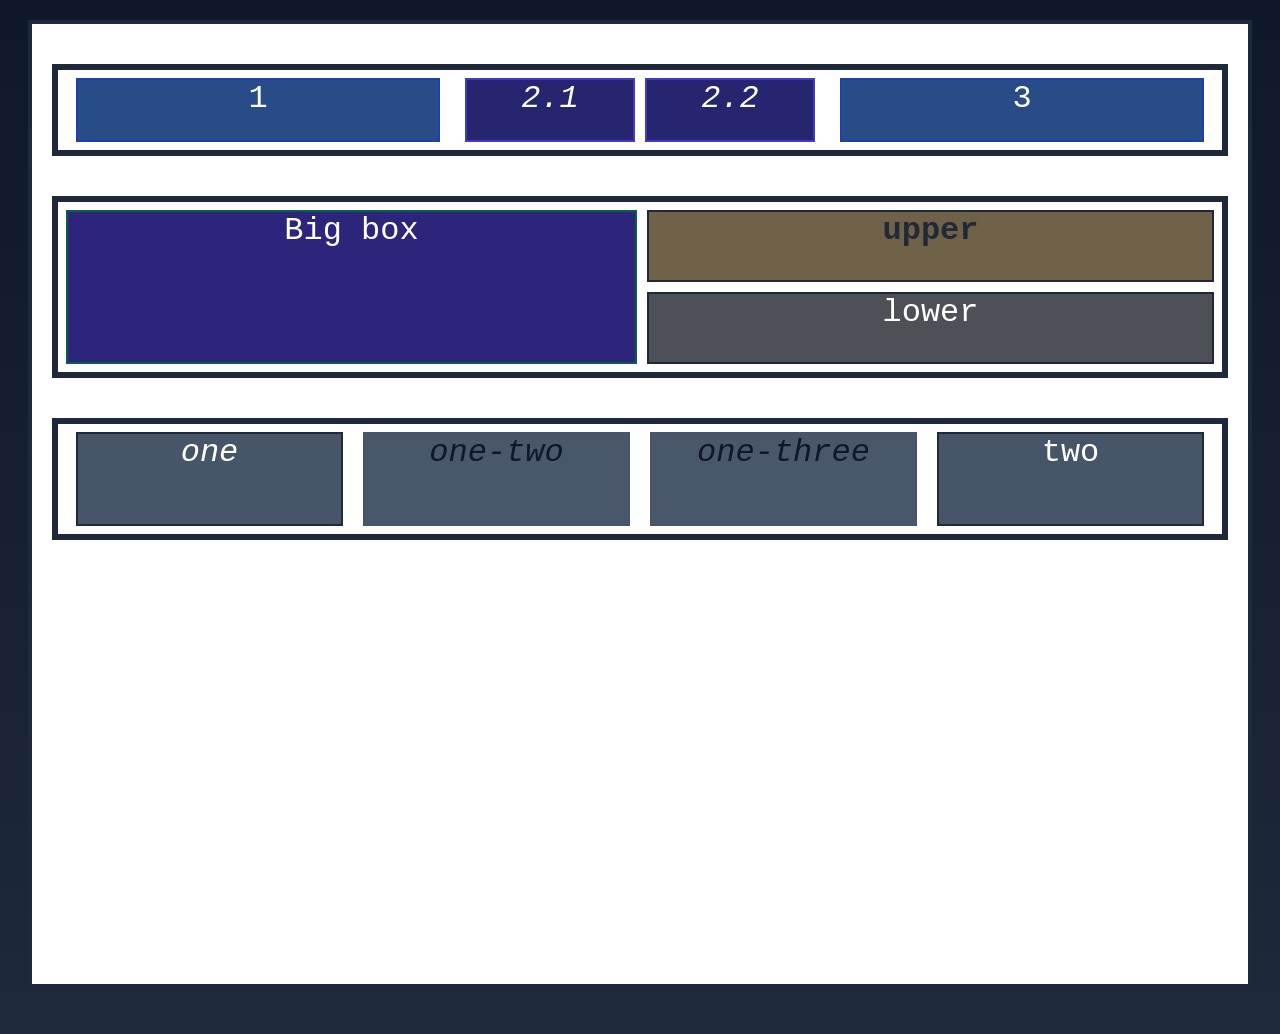
<file: updated/flex.html>
<!DOCTYPE html>
<html lang="en">
<head>
    <meta charset="UTF-8">
    <meta name="viewport" content="width=device-width, initial-scale=1.0">
    <style>

body{
    background: linear-gradient(to bottom, #0f172a, #1e293b);
}

/* container */
.container{
   background: #ffffff;
   border: 4px solid #1e293b;
   padding:20px;
   margin: 20px 20px;
   text-align: center;
   display: flex;
   flex-direction: column;
   height: 100vh;
   font-family: 'Inter', 'Courier New', monospace;
  color:#f0e0e0;
  font-size: 2rem;
  padding-top: 40px;
}


/* top */
.top{
  display: flex;
  padding: 8px;
  border: 6px solid  #1e293b;
  margin-bottom: 40px;
  justify-content: space-between;
}
/* top boxes */
.box{
  margin: 0 10px;
  flex: 1;
  background: #284c87;
  color:#ffffff;
  border: 2px solid #1e40af;
  height: 60px;
  transition: all 0.3s ease;
}

.box:hover{
  transform: translateY(-3px);
}

/* middle-two */
.middle-two{
  display: flex;
  flex: 1;
  margin: 0 10px;
}

.middle-two div{
  flex: 1;
  border: 2px solid #4338ca;
  background: #25266f;
  margin: 0 5px;
  color:#ffffff;
  transition: all 0.3s ease;
}

.middle-two div:hover{
  transform: translateY(-3px);
}

/* middle */
.middle{
  display: flex;
  margin-bottom: 40px;
  border: 6px solid  #1e293b;
  padding: 8px;
}

.left{
  background: #2c257b;
  color:#ffffff;
  border: 2px solid #065f46;
  flex: 2;
  height: 150px;
  margin-right: 10px;
  transition: all 0.3s ease;
}

.left:hover{
  transform: translateY(-3px);
}

.right{
  display: flex;
  flex:2;
  flex-direction: column;
}

.right div{
  flex: 2;
  color:#ffffff;
  border: 2px solid #1e293b;
  margin-bottom: 10px;
  transition: all 0.3s ease;
}

.right div:hover{
  transform: translateY(-3px);
}

.right div:first-child {
  background:#706248;
  color:#1f2937;
}

.right div:last-child {
  margin-bottom: 0;
  background: #4d5157;
}

/* bottom */
.bottom{
  display: flex;
  border: 6px solid  #1e293b;
  justify-content: space-between;
  padding: 8px;
  margin-bottom: 40px;
}

.bottom .large{
  flex:1;
  height: 90px;
  background:#475569;
  margin: 0 10px;
  color:#ffffff;
  border: 2px solid #1e293b;
  transition: all 0.3s ease;
}

.bottom .large:hover{
  transform: translateY(-3px);
}

.bottom .small {
  flex:1;
  background:#48576c;
  color:#0f172a;
  border: 2px solid #475569;
  margin: 0 10px;
  transition: all 0.3s ease;
}

.bottom .small:hover{
  transform: translateY(-3px);
}

    


    </style>
    
</head>
<body>
   
  <div class="container">
    <!-- top -->
    <div class="top">

      <div  class="box">1</div>

      <div class="middle-two">
      <div><em>2.1</em></div>
      <div><em>2.2</em></div>
      </div>

      <div class="box"> 3</div>

    </div>
    <!-- middle -->
    <div class="middle">

     <div class="left">Big box</div>

     <div class="right">
      <div><strong>upper</strong></div>
      <div>lower</div>
      </div>

    </div>
  <!-- bottom -->
   <div class="bottom">
    <div class="large"><em>one</em></div>
  
    <div class="small"><em>one-two</em></div>
    <div class="small"><em>one-three</em></div>


    <div class="large">two</div>
    
  </div>
  </div>
  <br>  
</body>
</html>
</file>
<file: style.css>
body {
    background-color:rgba(12, 20, 20, 0.667);
    font-family: sans-serif;
}
.Title  {
    background-image: url(../images/bg1.jpg);
    color:rgb(3, 3, 4);
    text-align: center;
    padding: 100px;
    margin: 5px;
    border:20px solid black;
    /* transition: all 0.3s ease; */

}
/* .title:hover{
  transform: scale(1.03);
} */
#heading {
   background: linear-gradient(to right, #3d3d5f, #43b0eb);
    color: white;
    text-align: center;
    padding: 50px;
    margin: 5px;
    border: 20px solid black;
}
#heading:hover {
  transform: scale(1.03);
}
section {
    background: linear-gradient(to right, #3d3d5f, #43b0eb);
    color: white;
    padding: 20px;
    margin: 5px;
    border:20px solid black;

   transition: all 0.3s ease;
}
section:hover {
  /* background: linear-gradient(to right, hsla(195, 21%, 32%, 0.845), #00008B); */
  border-color: #071071;
  transform: scale(1.03);

}
p, div, h3 {
    font-family: 'Courier New', Courier, monospace;
    font-size: medium;
    font-style: oblique;
}
a {
  color: white;
  text-decoration: none;
}
a:hover {
  color: #00BFFF;

}
.btn {
  display: inline-block;
  padding: 12px 25px;  /* Space inside the button, 12px → top & bottom and 25px → left & right */
  background-color: rgb(22, 8, 44);
  color: white;
  border-radius: 10px;
  text-decoration: none;  /* Removes underline from links */
  padding: 5px;
  font-size:small

  transition: background-color 0.3s ease;  /* Controls animation speed when something changes, smooth animation instead of jumping */
 
}

.btn:hover {
  background-color: #0b8b45;
  transform: scale(1.03); /* feels interactive (like pressing the real button) */
  
}
span {
  display: inline-block;
  margin: 10px;
  padding: 5px 10px; /* px top & bottom, 10px left & right */
  background: linear-gradient(to right, #3d3d5f, #43b0eb);
  color: white;
  border: color black;
  border-width: 5px;  /* for bold border to be 5px */
  border-style: solid; /* for bold border  */
  border-radius: 10px;

}
span:hover {
  transform: scale(1.03);

}
</file>
<file: updated/index.css>
* {
            margin: 0;
            padding: 0;
            box-sizing: border-box;
        }
body {
    background: radial-gradient(circle at 10% 30%, #0b1120, #03050b);
    font-family: 'Segoe UI', 'Poppins', system-ui, -apple-system, 'Inter', sans-serif;
    color: #FFFFFF;
    
}
html{
  scroll-behavior: smooth;
}
/* for responsiveness */
 @media (max-width: 700px) {
            body {
                padding: 1rem;
            }
            section {
                padding: 1.2rem;
            }
            img, video {
                width: 100% !important;
                height: auto !important;
            }
        }
.Title  {
  position: fixed;
  z-index: 100; /* TO HIDE */
  backdrop-filter: blur(20px);
    background-color: #1d1730;
    text-align: center;
    padding: 48px;
    top: 0;
    left: 0;
    right: 0;
    border:2px solid rgba(255, 215, 150, 0.5);
    border-radius: 0 0px 60px 10px;

}
#heading {
  overflow: hidden;
   background: linear-gradient(to right, #ffd6c0, #f0c97c);
    background-clip: text;
    -webkit-background-clip: text;
    -webkit-text-fill-color: transparent;
    text-align: center;
    padding: 50px;
    margin-top: 180px;
    border:2px solid rgba(255, 215, 150, 0.5);
    border-radius: 10px 60px 40px 50px;
    font-size: 2rem;
    letter-spacing: -0.02px;
    font-weight: 400;
    text-shadow: 0 2px 5px rgba(0,0,0,0.2);          
}
#heading:hover {
  border-color: #70c8ff;
  transform: translateY(-4) scale(1.1);
  box-shadow: 2px 0 20px 20px rgba(0, 180, 255, 0.3);  
  color: rgb(73, 73, 1);
}
section {
  overflow: hidden;
  position: relative;
  background: rgba(18, 25, 45, 0.7);
  border: 1.5px solid rgba(90, 150, 200, 0.5);
  border-radius: 50px 70px 20px 40px;
  margin: 50px;
  padding: 30px 58px 48px  60px;
  transition: all 0.3s ease;
  box-shadow: 0 12px 28px 8px rgba(0, 0, 0, 0.4);
  color: #736e6e, transparent;
}
section:hover {
  background: rgba(22, 32, 58, 0.85);
  border-color: #70c8ff;
  transform: translateY(-4) scale(1.1);
  transition: transform .5s, box-shadow .5s; 
  box-shadow: 2px 0 20px 20px rgba(0, 180, 255, 0.09); 
  border-radius: 40px 80px 30px 40px; 

}
 h2, h3, h4 {
            font-weight: 700;
            margin-top: 0.2rem; 
            margin-bottom: 0.75rem;
            letter-spacing: -0.2px;
        }

        h2 {
            font-size: 1.9rem;
            border-left: 5px solid #ffbb77;
            padding-left: 1rem;
            margin-bottom: 1.2rem;
        }

        h3 {
            font-size: 1.6rem;
            color: #FFDEAD;
            margin: 0.8rem 0 0.5rem;
        }

        h4 {
            font-size: 1.3rem;
            margin-top: 1rem;
            color: #b9e2ff;
        }

        p, div, li {
            font-family: 'Inter', 'Courier New', monospace;
            font-size: 1rem;
            line-height: 1.5;
            font-weight: 500;
        }

        p {
            margin-bottom: 1rem;
            background: rgba(18, 17, 17, 0.2);
            padding: 0.8rem 1rem;
            border-radius: 32px;
            backdrop-filter: blur(4px);
        }
   .btn {
  display: inline-block;
  margin: 1.2rem;
  padding: 12px 25px;  /* Space inside the button, 12px → top & bottom and 25px → left & right */
  background-color: #ebb37c;
  color: white;
  border-radius: 20px 5px 60px 15px;
  text-decoration: none;  /* Removes underline from links */
  font-size: 1.2rem;
  font-weight: 700;
  opacity: .6;
  font-family: 'Inter', 'Courier New', monospace;


  transition: background-color 0.3s ease;  /* Controls animation speed when something changes, smooth animation instead of jumping */
 
}

.btn:hover {

  background-color: #f59332;
  transform: translateY(-4px) scale(1.03); /* feels interactive (like pressing the real button) */
  transition: transform .5s;
}
li{
  margin: 1rem 60px;
}
img, video{
  border-radius: 28px;
  margin: 20px 10px;
  object-fit: cover;
}

 .bye {
  display: inline-block;
  align-items: center;
  margin-left: 280px; 
  padding: 5px 10px; /* px top & bottom, 10px left & right */
  background: rgba(18, 25, 45, 0.7);
  color: white;
  border-width: 2px;  /* for bold border to be 5px */
  border-style: solid; /* for bold border  */
 border-radius: 50px;

} 

#foot {
  align-items: center;
  margin: 0 10px;
}
</file>
<file: main code/main.css>
body {
  background-color: #c4d2e0;
  font-family:'Times New Roman';
  color: #1E293B;
  display: flex;
  flex-direction: column; 
  min-height: 100vh;
}

.navbar {
  margin: 0;
  top: 0;
  left: 0;
  right: 0;
  display: flex;
  justify-content: space-between;
  padding: 15px 30px;
  align-items: center;
  background: linear-gradient(135deg, #1E293B 0%, #334155 100%);
  position: fixed;
}

.logo {
  font-size: 20px;
  font-weight: bold;
  color: white;
}

.nav-links {
  display: flex;
  gap: 20px;
}

.nav-links a {
  text-decoration: none;
  color: #1E293B;
}

.nav-links a:hover {
  color: #38BDF8;
  transform: scale(1.01);
}

.heading {
  margin: 100px 50px 40px;
  box-shadow: 10px 10px 10px  6px rgba(0, 0, 0, 0.4);
  text-align: center;
  justify-content: center;
  align-items: center;
  height: 180px;
  display: flex;
  color: #1E293B;
  background: white;
  border-radius: 12px;
}

.main {
  display: flex;
  gap: 20px;
  padding: 50px;
  margin-bottom: 50px;
  flex: 1;
}

.content {
  flex: 1;
  background: #FFFFFF;
  padding: 20px;
  margin-right: 5px;
  border-radius: 12px;
  box-shadow: 0 1px 3px rgba(0,0,0,0.05);
  color: #1E293B;
}

.sidebar {
  display: flex;
  flex-direction: column;
  gap: 15px;
  color: #1E293B;
}

.sidebar div {
  flex: 1;
  background: white;
  padding: 15px;
  text-align: center;
  border-right: 1px solid #E2E8F0;
  border-bottom: 1px solid #E2E8F0;
  box-shadow: 0 4px 6px rgba(0, 0, 0, 0.05);
  border-radius: 8px;
  color: #475569;
}

.sidebar div:hover {
  transform: scale(1.01);
  border: 1px solid #38BDF8;
  background: #F0F9FF;
  color: #0284C7;
}

.cards {
  display: flex;
  gap: 15px;
  margin-top: 20px;
}

.card {
  flex: 1;
  background: #FFFFFF;
  padding: 15px;
  border-radius: 10px;
  border: 1px solid #E2E8F0;
  color: #334155;
  box-shadow: 0 1px 2px rgba(0,0,0,0.05);
}

.card:hover {
  background: #1E293B;
  transform: scale(1.03);
  color: white;
  border: none;
}

.footer {
  margin-top: 20px;
  padding: 5px 5px;
  display: flex;
  justify-content: center;
  color: #64748B;
}

.btn {
  border: 1px solid #CBD5E1;
  padding: 5px;
  border-radius: 4px;
  background: white;
  color: #475569;
}

.btn:hover {
  background: #1032c9;
  color: white;
  border-color: #eef0f5;
}
</file>
<file: updated/z_style.css>
body {
  background-color:#0f172a;
  font-family:'Times New Roman';
  color: white;

   display: flex;
   flex-direction: column; 
  min-height: 100vh;
}
.navbar {
  margin: 0;
  display: flex;
  justify-content: space-between;
  padding: 15px 30px;
  align-items: center;
 background:#1e293b;
 position: sticky;

}
.logo {
 font-size: 20px;
 font-weight: bold;
}
.nav-links {
  display: flex;
  gap: 20px;
}
 .nav-links a{
  text-decoration: none;
  color: white;

 }
 .nav-links a:hover {
  color:#38bdf8;
  transform: scale(1.03);

 }
 .heading {
  background: linear-gradient(to right, #1e3a8a,black,#06b6d4);
  text-align: center;
  justify-content: center;
  align-items: center;
  height: 180px;
  display: flex;
 }
 .heading:hover {
  transform: scale(1.03);
  /* background:linear-gradient(to right, #132e78,#028299); */
 }
 .main {
  display: flex;
  gap:20px;
  padding: 20px;

 flex: 1;
 }
 .content {
  flex:1;
  background: #3d3d5f;
  padding: 20px;
  margin-right: 5px;
  }
  .content:hover{
    transform: scale(1.03);
  }

 .sidebar {
  display: flex;
  flex-direction: column;
  gap:15px;
 }
 .sidebar div{
  flex: 1;
  background:#334155;
  padding:15px;
  text-align: center;
 }
 .sidebar div:hover {
  background: #345480;
  transform: scale(1.03);
  border: 1px solid white;
 }

 .cards{
  display:flex;
  gap:15px;
  margin-top:20px;
}

.card{
  flex:1;
  background:#475569;
  padding:15px;
  border-radius: 10px;
  border: 4px;
}
.card:hover{
  background: #345480;
  transform: scale(1.03);
  border: 1px solid white;

}

 .footer{
   /* background:#1e293b; */
   margin-top: 20px;
   padding: 5px 5px;
   display: flex;
   justify-content: space-between;
  
 }
 .btn{
border: 1px solid white;
padding: 5px;
border-radius: 4px;
 }
</file>
